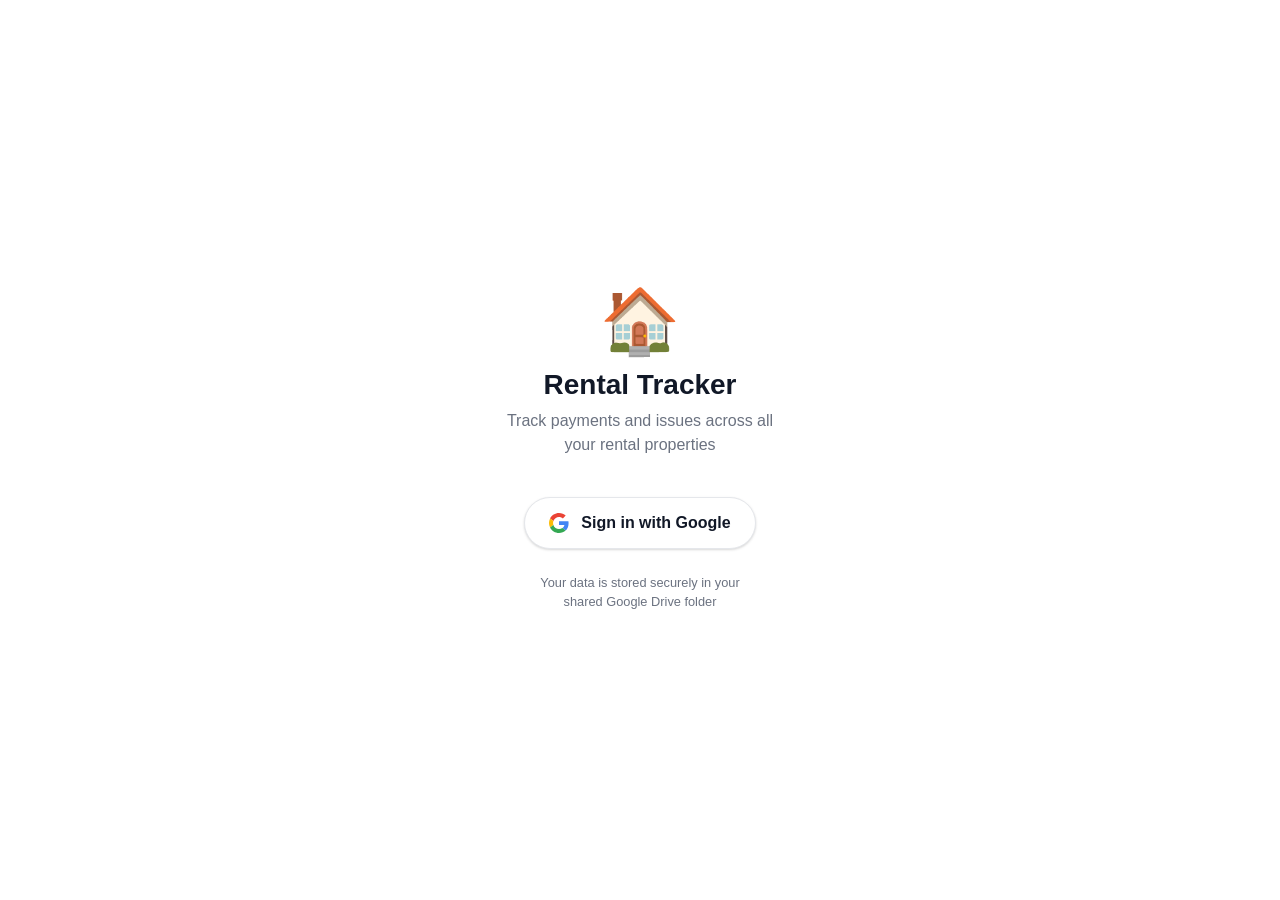
<file: index.html>
<!DOCTYPE html>
<html lang="en">
<head>
  <meta charset="UTF-8" />
  <meta name="viewport" content="width=device-width, initial-scale=1.0, viewport-fit=cover" />
  <meta name="apple-mobile-web-app-capable" content="yes" />
  <meta name="apple-mobile-web-app-status-bar-style" content="default" />
  <meta name="apple-mobile-web-app-title" content="Rental Tracker" />
  <meta name="theme-color" content="#2563eb" />
  <title>Rental Tracker</title>
  <link rel="manifest" href="manifest.json" />
  <link rel="apple-touch-icon" href="icons/apple-touch-icon.png" />
  <link rel="stylesheet" href="style.css" />
  <script src="https://accounts.google.com/gsi/client" async defer></script>
</head>
<body>

<!-- ══════════════════════════════════════════════════════════
     SIGN-IN SCREEN
══════════════════════════════════════════════════════════ -->
<div id="screen-signin" class="screen active">
  <div class="signin-wrapper">
    <div class="signin-logo">🏠</div>
    <h1 class="signin-title">Rental Tracker</h1>
    <p class="signin-subtitle">Track payments and issues across all your rental properties</p>
    <button id="btn-signin" class="btn-google">
      <svg width="20" height="20" viewBox="0 0 48 48" aria-hidden="true">
        <path fill="#EA4335" d="M24 9.5c3.54 0 6.71 1.22 9.21 3.6l6.85-6.85C35.9 2.38 30.47 0 24 0 14.62 0 6.51 5.38 2.56 13.22l7.98 6.19C12.43 13.72 17.74 9.5 24 9.5z"/>
        <path fill="#4285F4" d="M46.98 24.55c0-1.57-.15-3.09-.38-4.55H24v9.02h12.94c-.58 2.96-2.26 5.48-4.78 7.18l7.73 6c4.51-4.18 7.09-10.36 7.09-17.65z"/>
        <path fill="#FBBC05" d="M10.53 28.59c-.48-1.45-.76-2.99-.76-4.59s.27-3.14.76-4.59l-7.98-6.19C.92 16.46 0 20.12 0 24c0 3.88.92 7.54 2.56 10.78l7.97-6.19z"/>
        <path fill="#34A853" d="M24 48c6.48 0 11.93-2.13 15.89-5.81l-7.73-6c-2.15 1.45-4.92 2.3-8.16 2.3-6.26 0-11.57-4.22-13.47-9.91l-7.98 6.19C6.51 42.62 14.62 48 24 48z"/>
      </svg>
      Sign in with Google
    </button>
    <p class="signin-note">Your data is stored securely in your shared Google Drive folder</p>
  </div>
</div>

<!-- ══════════════════════════════════════════════════════════
     MAIN APP SHELL
══════════════════════════════════════════════════════════ -->
<div id="screen-app" class="screen">

  <!-- Header -->
  <header class="app-header">
    <button id="btn-back" class="icon-btn hidden" title="Back" aria-label="Back">
      <svg width="22" height="22" viewBox="0 0 24 24" fill="none" stroke="currentColor" stroke-width="2.2" stroke-linecap="round" stroke-linejoin="round"><polyline points="15 18 9 12 15 6"></polyline></svg>
    </button>
    <span id="header-title" class="header-title">Dashboard</span>
    <div class="header-right">
      <span id="sync-status" class="sync-status"></span>
      <button id="btn-sync" class="icon-btn" title="Sync now" aria-label="Sync">
        <svg width="20" height="20" viewBox="0 0 24 24" fill="none" stroke="currentColor" stroke-width="2.2" stroke-linecap="round" stroke-linejoin="round">
          <polyline points="1 4 1 10 7 10"></polyline><polyline points="23 20 23 14 17 14"></polyline>
          <path d="M20.49 9A9 9 0 0 0 5.64 5.64L1 10m22 4l-4.64 4.36A9 9 0 0 1 3.51 15"></path>
        </svg>
      </button>
      <button id="btn-user-menu" class="icon-btn user-avatar" title="Account" aria-label="Account">?</button>
    </div>
  </header>

  <!-- User dropdown -->
  <div id="user-dropdown" class="user-dropdown hidden" role="menu">
    <div id="user-info-name" class="user-info-name"></div>
    <div id="user-info-email" class="user-info-email"></div>
    <div id="last-updated-info" class="last-updated-info"></div>
    <button id="btn-signout" class="btn-signout">Sign out</button>
  </div>

  <!-- ── DASHBOARD ── -->
  <main id="page-dashboard" class="page active">
    <div class="page-content">
      <div id="summary-cards" class="summary-cards"></div>
      <h2 class="section-heading">Properties Overview</h2>
      <div id="dashboard-list" class="card-list"></div>
    </div>
  </main>

  <!-- ── PROPERTIES ── -->
  <main id="page-properties" class="page">
    <div class="page-content">
      <div class="page-actions">
        <button id="btn-add-property" class="btn-primary">+ Add Property</button>
      </div>
      <div id="properties-list" class="card-list"></div>
    </div>
  </main>

  <!-- ── PROPERTY DETAIL (full-screen overlay) ── -->
  <main id="page-property-detail" class="page detail-page"></main>

  <!-- ── PAYMENTS ── -->
  <main id="page-payments" class="page">
    <div class="page-content">
      <div class="filter-row">
        <label class="filter-label" for="payment-property-filter">Property</label>
        <select id="payment-property-filter" class="select-input"></select>
      </div>
      <div class="page-actions">
        <button id="btn-add-payment" class="btn-primary">+ Log Payment</button>
      </div>
      <div id="payments-list" class="card-list"></div>
    </div>
  </main>

  <!-- ── ISSUES ── -->
  <main id="page-issues" class="page">
    <div class="page-content">
      <div class="filter-row">
        <label class="filter-label" for="issue-property-filter">Property</label>
        <select id="issue-property-filter" class="select-input"></select>
      </div>
      <div class="page-actions">
        <button id="btn-add-issue" class="btn-primary">+ Log Issue</button>
      </div>
      <div id="issues-list" class="card-list"></div>
    </div>
  </main>

  <!-- Bottom nav -->
  <nav class="bottom-nav" aria-label="Main navigation">
    <button class="nav-btn active" data-page="dashboard" aria-label="Dashboard">
      <svg width="22" height="22" viewBox="0 0 24 24" fill="none" stroke="currentColor" stroke-width="2" stroke-linecap="round" stroke-linejoin="round" aria-hidden="true">
        <rect x="3" y="3" width="7" height="7"></rect><rect x="14" y="3" width="7" height="7"></rect>
        <rect x="14" y="14" width="7" height="7"></rect><rect x="3" y="14" width="7" height="7"></rect>
      </svg>
      <span>Dashboard</span>
    </button>
    <button class="nav-btn" data-page="properties" aria-label="Properties">
      <svg width="22" height="22" viewBox="0 0 24 24" fill="none" stroke="currentColor" stroke-width="2" stroke-linecap="round" stroke-linejoin="round" aria-hidden="true">
        <path d="M3 9l9-7 9 7v11a2 2 0 0 1-2 2H5a2 2 0 0 1-2-2z"></path>
        <polyline points="9 22 9 12 15 12 15 22"></polyline>
      </svg>
      <span>Properties</span>
    </button>
    <button class="nav-btn" data-page="payments" aria-label="Payments">
      <svg width="22" height="22" viewBox="0 0 24 24" fill="none" stroke="currentColor" stroke-width="2" stroke-linecap="round" stroke-linejoin="round" aria-hidden="true">
        <rect x="1" y="4" width="22" height="16" rx="2" ry="2"></rect>
        <line x1="1" y1="10" x2="23" y2="10"></line>
      </svg>
      <span>Payments</span>
    </button>
    <button class="nav-btn" data-page="issues" aria-label="Issues">
      <svg width="22" height="22" viewBox="0 0 24 24" fill="none" stroke="currentColor" stroke-width="2" stroke-linecap="round" stroke-linejoin="round" aria-hidden="true">
        <circle cx="12" cy="12" r="10"></circle>
        <line x1="12" y1="8" x2="12" y2="12"></line>
        <line x1="12" y1="16" x2="12.01" y2="16"></line>
      </svg>
      <span>Issues</span>
    </button>
  </nav>
</div>

<!-- ══════════════════════════════════════════════════════════
     MODALS
══════════════════════════════════════════════════════════ -->

<!-- Property Modal -->
<div id="modal-property" class="modal-overlay hidden" role="dialog" aria-modal="true" aria-labelledby="modal-property-title">
  <div class="modal">
    <div class="modal-header">
      <h2 id="modal-property-title">Add Property</h2>
      <button class="modal-close" data-modal="modal-property" aria-label="Close">&times;</button>
    </div>
    <form id="form-property" class="modal-form" novalidate>
      <input type="hidden" id="prop-id" />
      <label class="form-label">Property Name / Address *
        <input type="text" id="prop-name" class="form-input" placeholder="e.g. 123 Main Street" required autocomplete="off" />
      </label>
      <div class="form-actions">
        <button type="button" class="btn-secondary modal-close" data-modal="modal-property">Cancel</button>
        <button type="submit" class="btn-primary">Save Property</button>
      </div>
    </form>
  </div>
</div>

<!-- Tenancy Modal (Add / Edit current tenant) -->
<div id="modal-tenancy" class="modal-overlay hidden" role="dialog" aria-modal="true" aria-labelledby="modal-tenancy-title">
  <div class="modal">
    <div class="modal-header">
      <h2 id="modal-tenancy-title">Add Tenant</h2>
      <button class="modal-close" data-modal="modal-tenancy" aria-label="Close">&times;</button>
    </div>
    <form id="form-tenancy" class="modal-form" novalidate>
      <input type="hidden" id="ten-prop-id" />
      <input type="hidden" id="ten-id" />
      <label class="form-label">Tenant Name *
        <input type="text" id="ten-name" class="form-input" placeholder="e.g. John Smith" required autocomplete="off" />
      </label>
      <label class="form-label">WhatsApp Phone Number
        <input type="tel" id="ten-phone" class="form-input" placeholder="e.g. +12015550123" autocomplete="off" />
      </label>
      <label class="form-label">Lease Start Date *
        <input type="date" id="ten-lease-start" class="form-input" required />
      </label>
      <label class="form-label">Monthly Rent (₹) *
        <input type="number" id="ten-rent" class="form-input" placeholder="e.g. 15000" min="0" step="0.01" required />
      </label>
      <label class="form-label">Deposit Paid (₹) *
        <input type="number" id="ten-deposit" class="form-input" placeholder="e.g. 3000" min="0" step="0.01" required />
      </label>
      <label class="form-label">Yearly Rent Increment (%) *
        <input type="number" id="ten-increment" class="form-input" placeholder="e.g. 3" min="0" step="0.1" value="0" required />
      </label>
      <label class="form-label">Payment Due Day of Month *
        <input type="number" id="ten-due-day" class="form-input" placeholder="e.g. 1" min="1" max="28" value="1" required />
      </label>
      <div id="ten-end-note" class="info-box hidden">
        Past tenancy records are read-only — editing applies to current tenant only.
      </div>
      <div class="form-actions">
        <button type="button" class="btn-secondary modal-close" data-modal="modal-tenancy">Cancel</button>
        <button type="submit" class="btn-primary">Save Tenant</button>
      </div>
    </form>
  </div>
</div>

<!-- End Tenancy & Add New Tenant Modal -->
<div id="modal-end-tenancy" class="modal-overlay hidden" role="dialog" aria-modal="true" aria-labelledby="modal-end-tenancy-title">
  <div class="modal">
    <div class="modal-header">
      <h2 id="modal-end-tenancy-title">Change Tenant</h2>
      <button class="modal-close" data-modal="modal-end-tenancy" aria-label="Close">&times;</button>
    </div>
    <form id="form-end-tenancy" class="modal-form" novalidate>
      <input type="hidden" id="end-ten-prop-id" />
      <input type="hidden" id="end-ten-id" />

      <div class="warning-box">
        <strong>⚠ Ending tenancy for: <span id="end-ten-name"></span></strong><br />
        All their payment history will be permanently preserved. This cannot be undone.
      </div>

      <div class="form-section-label">Step 1 — Close current tenancy</div>
      <label class="form-label">Lease End Date *
        <input type="date" id="end-ten-date" class="form-input" required />
      </label>

      <div class="form-section-label" style="margin-top:20px">Step 2 — New tenant details</div>
      <label class="form-label">New Tenant Name *
        <input type="text" id="new-ten-name" class="form-input" placeholder="e.g. Jane Doe" required autocomplete="off" />
      </label>
      <label class="form-label">WhatsApp Phone Number
        <input type="tel" id="new-ten-phone" class="form-input" placeholder="e.g. +12015550123" autocomplete="off" />
      </label>
      <label class="form-label">Lease Start Date *
        <input type="date" id="new-ten-lease-start" class="form-input" required />
      </label>
      <label class="form-label">Monthly Rent (₹) *
        <input type="number" id="new-ten-rent" class="form-input" placeholder="e.g. 16000" min="0" step="0.01" required />
      </label>
      <label class="form-label">Deposit Paid (₹) *
        <input type="number" id="new-ten-deposit" class="form-input" placeholder="e.g. 3200" min="0" step="0.01" required />
      </label>
      <label class="form-label">Yearly Rent Increment (%) *
        <input type="number" id="new-ten-increment" class="form-input" placeholder="e.g. 3" min="0" step="0.1" value="0" required />
      </label>
      <label class="form-label">Payment Due Day of Month *
        <input type="number" id="new-ten-due-day" class="form-input" placeholder="e.g. 1" min="1" max="28" value="1" required />
      </label>
      <div class="form-actions">
        <button type="button" class="btn-secondary modal-close" data-modal="modal-end-tenancy">Cancel</button>
        <button type="submit" class="btn-danger">End Tenancy &amp; Add New</button>
      </div>
    </form>
  </div>
</div>

<!-- Payment Modal -->
<div id="modal-payment" class="modal-overlay hidden" role="dialog" aria-modal="true" aria-labelledby="modal-payment-title">
  <div class="modal">
    <div class="modal-header">
      <h2 id="modal-payment-title">Log Payment</h2>
      <button class="modal-close" data-modal="modal-payment" aria-label="Close">&times;</button>
    </div>
    <form id="form-payment" class="modal-form" novalidate>
      <input type="hidden" id="pay-id" />
      <input type="hidden" id="pay-prop-id" />
      <input type="hidden" id="pay-tenancy-id" />
      <label class="form-label">Due Date *
        <input type="date" id="pay-due-date" class="form-input" required />
      </label>
      <label class="form-label">Amount Due (₹) *
        <input type="number" id="pay-amount-due" class="form-input" placeholder="e.g. 15000" min="0" step="0.01" required />
      </label>
      <label class="form-label">Amount Paid (₹)
        <input type="number" id="pay-amount-paid" class="form-input" placeholder="e.g. 1500" min="0" step="0.01" />
      </label>
      <label class="form-label">Date Received
        <input type="date" id="pay-date-received" class="form-input" />
      </label>
      <label class="form-label">Notes
        <input type="text" id="pay-notes" class="form-input" placeholder="Optional" autocomplete="off" />
      </label>
      <div id="pay-status-preview" class="status-preview"></div>
      <div class="form-actions">
        <button type="button" class="btn-secondary modal-close" data-modal="modal-payment">Cancel</button>
        <button type="submit" class="btn-primary">Save Payment</button>
      </div>
    </form>
  </div>
</div>

<!-- Issue Modal -->
<div id="modal-issue" class="modal-overlay hidden" role="dialog" aria-modal="true" aria-labelledby="modal-issue-title">
  <div class="modal">
    <div class="modal-header">
      <h2 id="modal-issue-title">Log Issue</h2>
      <button class="modal-close" data-modal="modal-issue" aria-label="Close">&times;</button>
    </div>
    <form id="form-issue" class="modal-form" novalidate>
      <input type="hidden" id="issue-id" />
      <input type="hidden" id="issue-prop-id" />
      <label class="form-label">Date *
        <input type="date" id="issue-date" class="form-input" required />
      </label>
      <label class="form-label">Description *
        <input type="text" id="issue-desc" class="form-input" placeholder="e.g. Leaking tap in bathroom" required autocomplete="off" />
      </label>
      <label class="form-label">Status *
        <select id="issue-status-sel" class="form-input select-input" required>
          <option value="Open">Open</option>
          <option value="Resolved">Resolved</option>
        </select>
      </label>
      <div class="form-actions">
        <button type="button" class="btn-secondary modal-close" data-modal="modal-issue">Cancel</button>
        <button type="submit" class="btn-primary">Save Issue</button>
      </div>
    </form>
  </div>
</div>

<!-- Confirm Modal -->
<div id="modal-confirm" class="modal-overlay hidden" role="dialog" aria-modal="true" aria-labelledby="modal-confirm-title">
  <div class="modal modal-sm">
    <div class="modal-header">
      <h2 id="modal-confirm-title">Confirm</h2>
    </div>
    <p id="confirm-message" class="confirm-message"></p>
    <div class="form-actions">
      <button id="confirm-cancel" class="btn-secondary">Cancel</button>
      <button id="confirm-ok" class="btn-danger">Confirm</button>
    </div>
  </div>
</div>

<!-- Toast notification -->
<div id="toast" class="toast hidden" role="alert" aria-live="polite"></div>

<script src="drive.js"></script>
<script src="app.js"></script>
</body>
</html>
</file>
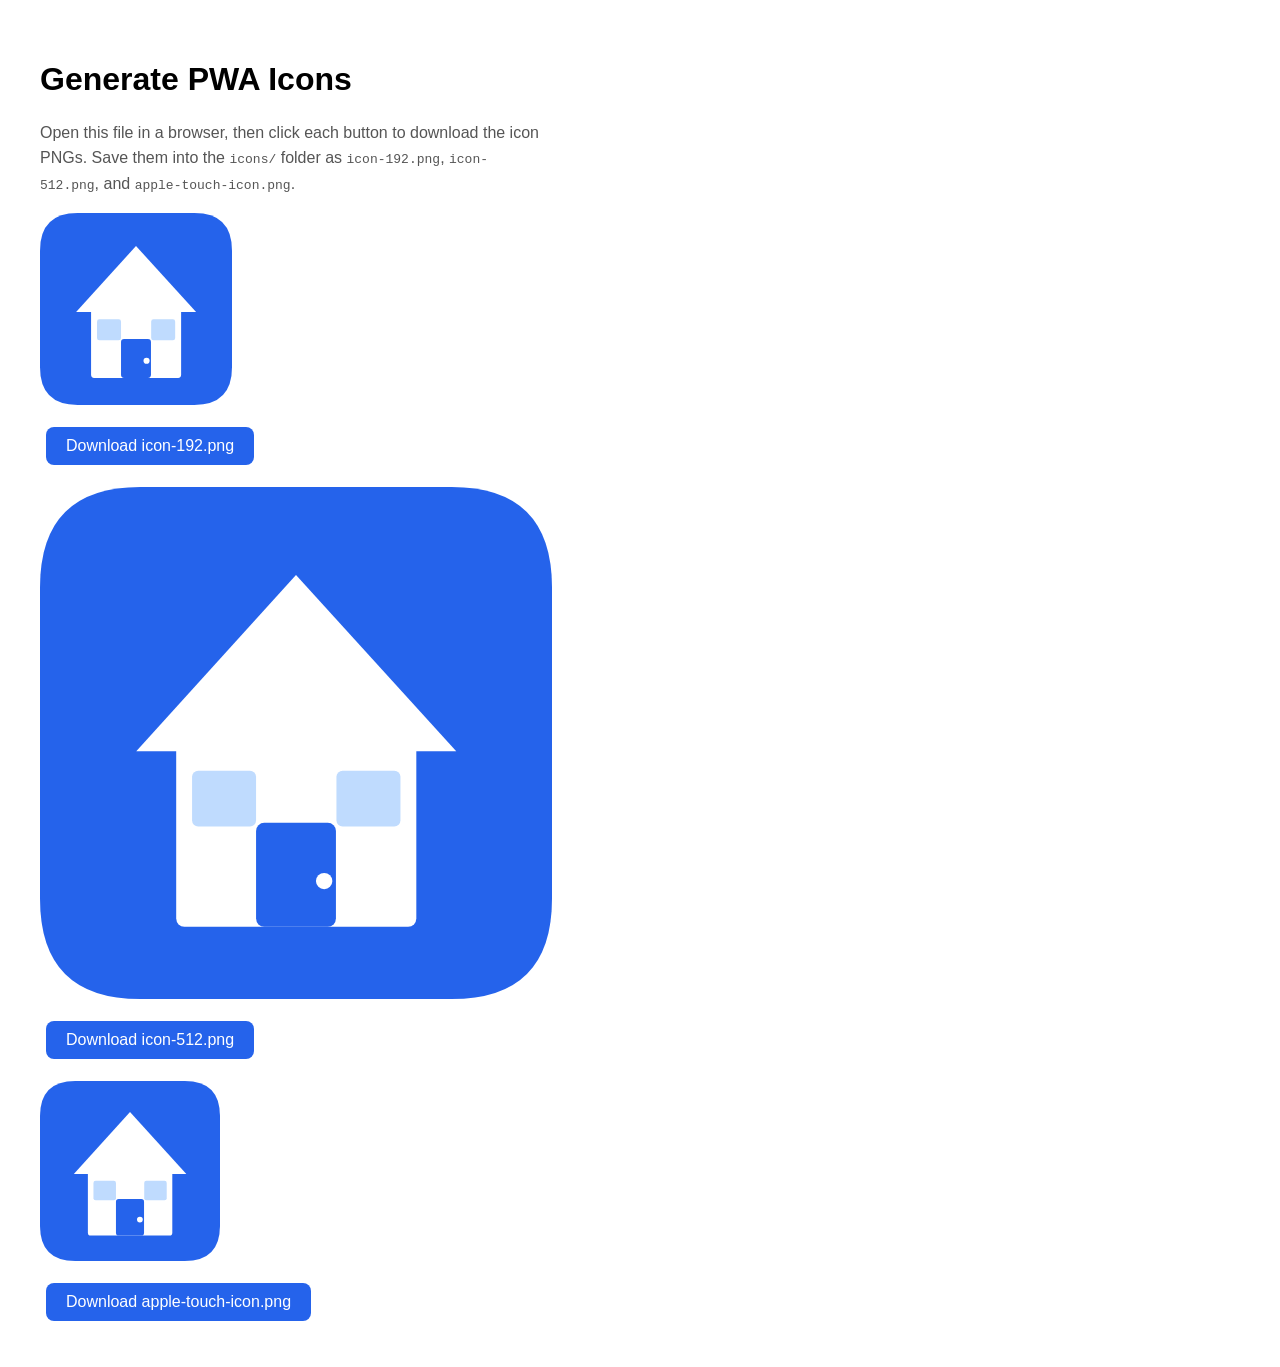
<file: generate-icons.html>
<!DOCTYPE html>
<html lang="en">
<head>
  <meta charset="UTF-8">
  <title>Generate PWA Icons</title>
  <style>
    body { font-family: sans-serif; padding: 32px; max-width: 500px; }
    button { padding: 10px 20px; background: #2563eb; color: white; border: none;
             border-radius: 8px; cursor: pointer; font-size: 1rem; margin: 6px; }
    button:hover { background: #1d4ed8; }
    canvas { display: block; margin: 16px 0; border-radius: 12px; }
    p { color: #555; line-height: 1.6; }
  </style>
</head>
<body>
  <h1>Generate PWA Icons</h1>
  <p>Open this file in a browser, then click each button to download the icon PNGs.
     Save them into the <code>icons/</code> folder as <code>icon-192.png</code>,
     <code>icon-512.png</code>, and <code>apple-touch-icon.png</code>.</p>

  <canvas id="c192" width="192" height="192"></canvas>
  <button onclick="download('c192','icon-192.png')">Download icon-192.png</button>

  <canvas id="c512" width="512" height="512"></canvas>
  <button onclick="download('c512','icon-512.png')">Download icon-512.png</button>

  <canvas id="c180" width="180" height="180"></canvas>
  <button onclick="download('c180','apple-touch-icon.png')">Download apple-touch-icon.png</button>

  <script>
    function drawIcon(canvas) {
      const s = canvas.width;
      const ctx = canvas.getContext('2d');
      const r = s * 0.196; // corner radius

      // Background
      ctx.beginPath();
      ctx.moveTo(r, 0);
      ctx.lineTo(s - r, 0);
      ctx.quadraticCurveTo(s, 0, s, r);
      ctx.lineTo(s, s - r);
      ctx.quadraticCurveTo(s, s, s - r, s);
      ctx.lineTo(r, s);
      ctx.quadraticCurveTo(0, s, 0, s - r);
      ctx.lineTo(0, r);
      ctx.quadraticCurveTo(0, 0, r, 0);
      ctx.closePath();
      ctx.fillStyle = '#2563eb';
      ctx.fill();

      const cx = s / 2;

      // House body
      ctx.fillStyle = 'white';
      const bodyX = s * 0.266, bodyY = s * 0.484;
      const bodyW = s * 0.469, bodyH = s * 0.375;
      ctx.beginPath();
      ctx.roundRect(bodyX, bodyY, bodyW, bodyH, s * 0.016);
      ctx.fill();

      // Roof (triangle)
      ctx.beginPath();
      ctx.moveTo(cx, s * 0.172);
      ctx.lineTo(s * 0.188, s * 0.516);
      ctx.lineTo(s * 0.813, s * 0.516);
      ctx.closePath();
      ctx.fillStyle = 'white';
      ctx.fill();

      // Door
      ctx.fillStyle = '#2563eb';
      const dX = cx - s * 0.078, dY = s * 0.656;
      const dW = s * 0.156, dH = s * 0.203;
      ctx.beginPath();
      ctx.roundRect(dX, dY, dW, dH, s * 0.016);
      ctx.fill();

      // Door knob
      ctx.fillStyle = 'white';
      ctx.beginPath();
      ctx.arc(cx + s * 0.055, dY + dH * 0.56, s * 0.016, 0, Math.PI * 2);
      ctx.fill();

      // Left window
      ctx.fillStyle = '#bfdbfe';
      ctx.beginPath();
      ctx.roundRect(bodyX + s * 0.031, bodyY + s * 0.070, s * 0.125, s * 0.109, s * 0.012);
      ctx.fill();

      // Right window
      ctx.beginPath();
      ctx.roundRect(bodyX + bodyW - s * 0.031 - s * 0.125, bodyY + s * 0.070, s * 0.125, s * 0.109, s * 0.012);
      ctx.fill();
    }

    // Draw all canvases
    ['c192', 'c512', 'c180'].forEach(id => drawIcon(document.getElementById(id)));

    function download(canvasId, filename) {
      const canvas = document.getElementById(canvasId);
      const a = document.createElement('a');
      a.download = filename;
      a.href = canvas.toDataURL('image/png');
      a.click();
    }
  </script>
</body>
</html>
</file>
<file: style.css>
/* ══════════════════════════════════════════════════════════
   RENTAL TRACKER — MOBILE-FIRST CSS
   Optimised for iPhone / Safari PWA
══════════════════════════════════════════════════════════ */

/* ── Reset & Base ─────────────────────────────────────── */
*, *::before, *::after { box-sizing: border-box; margin: 0; padding: 0; }

:root {
  --blue:       #2563eb;
  --blue-dark:  #1d4ed8;
  --blue-light: #eff6ff;
  --green:      #16a34a;
  --green-bg:   #dcfce7;
  --amber:      #d97706;
  --amber-bg:   #fef3c7;
  --red:        #dc2626;
  --red-bg:     #fee2e2;
  --grey:       #6b7280;
  --grey-bg:    #f3f4f6;
  --grey-light: #e5e7eb;
  --text:       #111827;
  --text-muted: #6b7280;
  --surface:    #ffffff;
  --bg:         #f9fafb;
  --border:     #e5e7eb;
  --radius:     12px;
  --radius-sm:  8px;
  --shadow:     0 1px 3px rgba(0,0,0,.10), 0 1px 2px rgba(0,0,0,.06);
  --shadow-md:  0 4px 6px rgba(0,0,0,.07), 0 2px 4px rgba(0,0,0,.06);
  --nav-h:      68px;
  --header-h:   56px;
  --safe-bottom: env(safe-area-inset-bottom, 0px);
  --safe-top:    env(safe-area-inset-top, 0px);
}

html, body {
  height: 100%;
  font-family: -apple-system, BlinkMacSystemFont, 'Segoe UI', Roboto, sans-serif;
  font-size: 16px;
  color: var(--text);
  background: var(--bg);
  -webkit-font-smoothing: antialiased;
  -webkit-text-size-adjust: 100%;
  overscroll-behavior: none;
}

/* ── Screens ──────────────────────────────────────────── */
.screen {
  display: none;
  position: fixed;
  inset: 0;
  overflow: hidden;
}
.screen.active { display: flex; flex-direction: column; }

/* ── Sign-in Screen ───────────────────────────────────── */
.signin-wrapper {
  display: flex;
  flex-direction: column;
  align-items: center;
  justify-content: center;
  min-height: 100%;
  padding: 40px 32px;
  text-align: center;
  background: var(--surface);
}
.signin-logo { font-size: 64px; margin-bottom: 16px; line-height: 1; }
.signin-title { font-size: 1.75rem; font-weight: 700; color: var(--text); margin-bottom: 8px; }
.signin-subtitle { color: var(--text-muted); font-size: 1rem; line-height: 1.5; margin-bottom: 40px; max-width: 280px; }
.btn-google {
  display: flex; align-items: center; gap: 12px;
  padding: 14px 24px;
  background: var(--surface);
  border: 1.5px solid var(--border);
  border-radius: 999px;
  font-size: 1rem; font-weight: 600;
  color: var(--text);
  cursor: pointer;
  box-shadow: var(--shadow);
  transition: box-shadow .15s;
  min-height: 52px;
}
.btn-google:active { box-shadow: none; transform: scale(0.98); }
.signin-note { margin-top: 24px; color: var(--text-muted); font-size: 0.8rem; max-width: 240px; line-height: 1.5; }

/* ── App Shell ────────────────────────────────────────── */
#screen-app { background: var(--bg); }

/* ── Header ───────────────────────────────────────────── */
.app-header {
  display: flex;
  align-items: center;
  gap: 8px;
  height: var(--header-h);
  padding: 0 12px;
  padding-top: var(--safe-top);
  background: var(--surface);
  border-bottom: 1px solid var(--border);
  flex-shrink: 0;
  z-index: 100;
}
.header-title {
  flex: 1;
  font-size: 1.05rem;
  font-weight: 700;
  color: var(--text);
  white-space: nowrap;
  overflow: hidden;
  text-overflow: ellipsis;
}
.header-right {
  display: flex;
  align-items: center;
  gap: 4px;
  flex-shrink: 0;
}
.icon-btn {
  display: flex; align-items: center; justify-content: center;
  width: 40px; height: 40px; border-radius: 50%;
  border: none; background: transparent;
  color: var(--text); cursor: pointer;
  transition: background .15s;
  -webkit-tap-highlight-color: transparent;
}
.icon-btn:active { background: var(--grey-bg); }
.user-avatar {
  background: var(--blue);
  color: white;
  font-weight: 700;
  font-size: 0.9rem;
}

/* ── Sync Status ──────────────────────────────────────── */
.sync-status {
  font-size: 0.72rem;
  font-weight: 600;
  padding: 3px 8px;
  border-radius: 999px;
  white-space: nowrap;
}
.sync-saved   { background: var(--green-bg); color: var(--green); }
.sync-saving  { background: var(--amber-bg); color: var(--amber); }
.sync-error   { background: var(--red-bg);   color: var(--red);   }

/* ── User Dropdown ────────────────────────────────────── */
.user-dropdown {
  position: absolute;
  top: calc(var(--header-h) + 4px);
  right: 12px;
  background: var(--surface);
  border: 1px solid var(--border);
  border-radius: var(--radius);
  box-shadow: var(--shadow-md);
  padding: 12px 16px;
  min-width: 220px;
  z-index: 200;
}
.user-info-name { font-weight: 700; font-size: 0.95rem; }
.user-info-email { color: var(--text-muted); font-size: 0.8rem; margin-top: 2px; }
.last-updated-info { color: var(--text-muted); font-size: 0.75rem; margin-top: 8px; line-height: 1.4; border-top: 1px solid var(--border); padding-top: 8px; }
.btn-signout {
  margin-top: 12px; width: 100%;
  padding: 10px; border-radius: var(--radius-sm);
  border: 1.5px solid var(--border);
  background: transparent; color: var(--text);
  font-size: 0.9rem; font-weight: 600; cursor: pointer;
}
.btn-signout:active { background: var(--grey-bg); }

/* ── Pages ────────────────────────────────────────────── */
.page {
  display: none;
  flex: 1;
  overflow-y: auto;
  -webkit-overflow-scrolling: touch;
}
.page.active { display: block; }

/* Property detail is a full-screen overlay on top */
.detail-page {
  position: absolute;
  top: var(--header-h);
  left: 0; right: 0;
  bottom: var(--nav-h);
  background: var(--bg);
  z-index: 50;
  overflow-y: auto;
  -webkit-overflow-scrolling: touch;
}

.page-content {
  padding: 16px 16px calc(var(--nav-h) + 16px + var(--safe-bottom));
}
.detail-page .page-content {
  padding: 16px 16px 24px;
}

/* ── Bottom Nav ───────────────────────────────────────── */
.bottom-nav {
  display: flex;
  height: calc(var(--nav-h) + var(--safe-bottom));
  padding-bottom: var(--safe-bottom);
  background: var(--surface);
  border-top: 1px solid var(--border);
  flex-shrink: 0;
}
.nav-btn {
  flex: 1;
  display: flex; flex-direction: column; align-items: center; justify-content: center; gap: 3px;
  border: none; background: transparent;
  color: var(--text-muted);
  font-size: 0.67rem; font-weight: 500; letter-spacing: 0.02em;
  cursor: pointer;
  transition: color .15s;
  -webkit-tap-highlight-color: transparent;
  min-height: 52px;
}
.nav-btn.active { color: var(--blue); }
.nav-btn svg { transition: stroke .15s; }
.nav-btn.active svg { stroke: var(--blue); }
.nav-btn:active { opacity: 0.7; }

/* ── Summary Cards ────────────────────────────────────── */
.summary-cards {
  display: grid;
  grid-template-columns: 1fr 1fr;
  gap: 10px;
  margin-bottom: 20px;
}
.summary-card {
  background: var(--surface);
  border-radius: var(--radius);
  padding: 14px 16px;
  box-shadow: var(--shadow);
  text-align: center;
}
.summary-card--alert { background: var(--red-bg); }
.summary-card--warn  { background: var(--amber-bg); }
.summary-value { font-size: 1.6rem; font-weight: 800; line-height: 1; }
.summary-label { font-size: 0.75rem; color: var(--text-muted); margin-top: 4px; }
.summary-card--alert .summary-value,
.summary-card--alert .summary-label { color: var(--red); }
.summary-card--warn .summary-value,
.summary-card--warn .summary-label  { color: var(--amber); }

/* ── Section Heading ──────────────────────────────────── */
.section-heading {
  font-size: 0.8rem;
  font-weight: 700;
  text-transform: uppercase;
  letter-spacing: 0.06em;
  color: var(--text-muted);
  margin-bottom: 10px;
}

/* ── Card List ────────────────────────────────────────── */
.card-list { display: flex; flex-direction: column; gap: 10px; }

/* ── Property Card ────────────────────────────────────── */
.prop-card {
  background: var(--surface);
  border-radius: var(--radius);
  padding: 14px 16px;
  box-shadow: var(--shadow);
  border-left: 4px solid var(--grey-light);
  cursor: pointer;
  transition: box-shadow .15s;
  -webkit-tap-highlight-color: transparent;
}
.prop-card:active { box-shadow: none; }
.prop-card--overdue  { border-left-color: var(--red); }
.prop-card--partial  { border-left-color: var(--amber); }
.prop-card--paid     { border-left-color: var(--green); }
.prop-card--inactive { opacity: 0.55; }

.prop-card-header {
  display: flex; align-items: center; justify-content: space-between; gap: 8px;
  cursor: pointer;
}
.prop-card-name { font-size: 1rem; font-weight: 700; line-height: 1.3; }
.prop-card-meta { display: flex; gap: 12px; font-size: 0.82rem; color: var(--text-muted); margin-top: 5px; flex-wrap: wrap; }
.prop-card-issues { margin-top: 6px; font-size: 0.78rem; color: var(--amber); font-weight: 600; }
.chevron-icon { flex-shrink: 0; color: var(--grey); }

.card-actions {
  display: flex; gap: 8px; margin-top: 12px;
  padding-top: 10px; border-top: 1px solid var(--border);
  flex-wrap: wrap;
}

/* ── Page Actions ─────────────────────────────────────── */
.page-actions { margin-bottom: 14px; }

/* ── Filter Row ───────────────────────────────────────── */
.filter-row { margin-bottom: 14px; }
.filter-label { display: block; font-size: 0.78rem; font-weight: 600; color: var(--text-muted); margin-bottom: 6px; }

/* ── Buttons ──────────────────────────────────────────── */
.btn-primary, .btn-secondary, .btn-danger {
  display: inline-flex; align-items: center; justify-content: center;
  padding: 12px 20px;
  border-radius: var(--radius-sm);
  font-size: 0.95rem; font-weight: 600;
  border: none; cursor: pointer;
  transition: opacity .15s, transform .1s;
  min-height: 46px;
  -webkit-tap-highlight-color: transparent;
}
.btn-primary  { background: var(--blue); color: white; }
.btn-secondary { background: var(--grey-bg); color: var(--text); border: 1.5px solid var(--border); }
.btn-danger   { background: var(--red); color: white; }
.btn-primary:active, .btn-danger:active { opacity: 0.85; }
.btn-secondary:active { opacity: 0.7; }
.btn-full { width: 100%; }

.btn-small {
  display: inline-flex; align-items: center; justify-content: center;
  padding: 7px 14px; border-radius: var(--radius-sm);
  font-size: 0.82rem; font-weight: 600;
  border: none; cursor: pointer; min-height: 36px;
  -webkit-tap-highlight-color: transparent;
}
.btn-small.btn-primary    { background: var(--blue); color: white; }
.btn-small.btn-secondary  { background: var(--grey-bg); color: var(--text); border: 1.5px solid var(--border); }
.btn-small.btn-danger-outline { background: transparent; color: var(--red); border: 1.5px solid var(--red); }
.btn-small:active { opacity: 0.7; }

.btn-tiny {
  display: inline-flex; align-items: center; justify-content: center;
  padding: 5px 10px; border-radius: 6px;
  font-size: 0.76rem; font-weight: 600; border: none; cursor: pointer; min-height: 30px;
  -webkit-tap-highlight-color: transparent;
}
.btn-tiny.btn-secondary  { background: var(--grey-bg); color: var(--text); border: 1px solid var(--border); }
.btn-tiny.btn-danger-outline { background: transparent; color: var(--red); border: 1px solid var(--red); }
.btn-tiny.btn-whatsapp { background: #25d366; color: #fff; border: 1px solid #25d366; }
.btn-tiny:active { opacity: 0.7; }

/* ── Inputs / Forms ───────────────────────────────────── */
.form-label {
  display: flex; flex-direction: column; gap: 6px;
  font-size: 0.85rem; font-weight: 600; color: var(--text);
  margin-bottom: 14px;
}
.form-input, .select-input {
  padding: 12px 14px;
  border: 1.5px solid var(--border);
  border-radius: var(--radius-sm);
  font-size: 1rem; color: var(--text);
  background: var(--surface);
  -webkit-appearance: none;
  appearance: none;
  outline: none;
  min-height: 46px;
  width: 100%;
  transition: border-color .15s;
}
.form-input:focus, .select-input:focus { border-color: var(--blue); }
.select-input {
  background-image: url("data:image/svg+xml,%3Csvg xmlns='http://www.w3.org/2000/svg' width='12' height='8' viewBox='0 0 12 8'%3E%3Cpath d='M1 1l5 5 5-5' stroke='%236b7280' stroke-width='1.5' fill='none' stroke-linecap='round'/%3E%3C/svg%3E");
  background-repeat: no-repeat;
  background-position: right 14px center;
  padding-right: 36px;
}
.form-actions { display: flex; gap: 10px; justify-content: flex-end; margin-top: 4px; }
.form-section-label {
  font-size: 0.75rem; font-weight: 700; text-transform: uppercase; letter-spacing: 0.07em;
  color: var(--blue); padding-bottom: 8px; margin-bottom: 4px; border-bottom: 2px solid var(--blue-light);
}

/* ── Info / Warning boxes ─────────────────────────────── */
.info-box {
  background: var(--blue-light); color: var(--blue);
  border-radius: var(--radius-sm); padding: 10px 14px;
  font-size: 0.82rem; line-height: 1.5; margin-bottom: 14px;
}
.warning-box {
  background: var(--red-bg); color: var(--red);
  border-radius: var(--radius-sm); padding: 12px 14px;
  font-size: 0.85rem; line-height: 1.5; margin-bottom: 16px;
}

/* ── Status Preview ───────────────────────────────────── */
.status-preview {
  min-height: 28px; font-size: 0.85rem; margin-bottom: 8px;
  display: flex; align-items: center; gap: 6px;
}

/* ── Badges ───────────────────────────────────────────── */
.badge {
  display: inline-flex; align-items: center;
  padding: 3px 9px; border-radius: 999px;
  font-size: 0.72rem; font-weight: 700; white-space: nowrap; flex-shrink: 0;
}
.badge-paid        { background: var(--green-bg); color: var(--green); }
.badge-late        { background: var(--amber-bg); color: var(--amber); }
.badge-partial     { background: var(--amber-bg); color: var(--amber); }
.badge-outstanding { background: var(--red-bg);   color: var(--red);   }
.badge-upcoming    { background: var(--grey-bg);  color: var(--grey);  }
.badge-open        { background: var(--amber-bg); color: var(--amber); }
.badge-resolved    { background: var(--green-bg); color: var(--green); }
.badge-inactive    { background: var(--grey-bg);  color: var(--grey);  }

/* ── Modals ───────────────────────────────────────────── */
.modal-overlay {
  position: fixed; inset: 0;
  background: rgba(0,0,0,.45);
  z-index: 300;
  display: flex; align-items: flex-end;
  padding: 0;
  -webkit-backdrop-filter: blur(2px);
  backdrop-filter: blur(2px);
}
.modal {
  background: var(--surface);
  border-radius: var(--radius) var(--radius) 0 0;
  width: 100%;
  max-height: 92vh;
  overflow-y: auto;
  -webkit-overflow-scrolling: touch;
  padding: 0 0 calc(16px + var(--safe-bottom));
  animation: slideUp .22s ease-out;
}
.modal-sm { max-height: 70vh; }
@keyframes slideUp {
  from { transform: translateY(100%); }
  to   { transform: translateY(0); }
}
.modal-header {
  display: flex; align-items: center; justify-content: space-between;
  padding: 18px 20px 12px;
  border-bottom: 1px solid var(--border);
  position: sticky; top: 0;
  background: var(--surface); z-index: 1;
}
.modal-header h2 { font-size: 1.1rem; font-weight: 700; }
.modal-close {
  width: 36px; height: 36px;
  border: none; background: var(--grey-bg); border-radius: 50%;
  font-size: 1.3rem; color: var(--text-muted); cursor: pointer;
  display: flex; align-items: center; justify-content: center;
  line-height: 1;
}
.modal-form { padding: 18px 20px 4px; }
.confirm-message { padding: 16px 20px; font-size: 0.95rem; line-height: 1.5; }

/* ── Property Detail ──────────────────────────────────── */
.detail-section {
  background: var(--surface); border-radius: var(--radius);
  padding: 16px; margin-bottom: 12px;
  box-shadow: var(--shadow);
}
.detail-property-name { font-size: 1.25rem; font-weight: 800; margin-bottom: 4px; }
.section-row {
  display: flex; align-items: center; justify-content: space-between;
  margin-bottom: 12px;
}
.section-row .section-heading { margin-bottom: 0; }

/* ── Tenancy Cards ────────────────────────────────────── */
.tenancy-card {
  border-radius: var(--radius-sm);
  padding: 12px 14px;
  margin-bottom: 8px;
}
.tenancy-card--active  { background: var(--blue-light); border: 1.5px solid var(--blue); }
.tenancy-card--history { background: var(--grey-bg); border: 1px solid var(--border); opacity: 0.8; }
.tenancy-name  { font-size: 1rem; font-weight: 700; margin-bottom: 3px; }
.tenancy-dates { font-size: 0.8rem; color: var(--text-muted); margin-bottom: 8px; }
.tenancy-details {
  display: flex; flex-wrap: wrap; gap: 10px;
  font-size: 0.8rem; color: var(--text-muted); margin-bottom: 6px;
}
.tenancy-details strong { color: var(--text); }
.tenancy-payments-summary { font-size: 0.78rem; color: var(--text-muted); }

/* ── Collapsible ──────────────────────────────────────── */
.collapsible-toggle {
  display: flex; align-items: center; justify-content: space-between;
  width: 100%; padding: 10px 0;
  border: none; background: transparent;
  font-size: 0.9rem; font-weight: 600; color: var(--text);
  cursor: pointer;
}
.collapsible-toggle svg { transition: transform .2s; flex-shrink: 0; }
.collapsible-content { padding-top: 8px; }

/* ── Payment Rows ─────────────────────────────────────── */
.tenancy-payments-section { margin-bottom: 16px; }
.tenancy-payments-header {
  display: flex; align-items: baseline; gap: 10px; flex-wrap: wrap;
  padding: 8px 0; border-bottom: 1px solid var(--border); margin-bottom: 6px;
  font-size: 0.85rem;
}
.payment-row {
  background: var(--surface);
  border: 1px solid var(--border);
  border-radius: var(--radius-sm);
  padding: 12px 14px;
  margin-bottom: 8px;
}
.payment-row-top {
  display: flex; align-items: center; gap: 8px; flex-wrap: wrap;
  justify-content: space-between;
}
.payment-row-bottom {
  display: flex; align-items: center; gap: 12px; flex-wrap: wrap;
  margin-top: 8px; font-size: 0.78rem; justify-content: space-between;
}
.payment-due-date .label {
  font-size: 0.7rem; text-transform: uppercase; letter-spacing: 0.05em;
  color: var(--text-muted); margin-right: 4px;
}
.payment-due-date { font-size: 0.85rem; }
.row-actions { display: flex; gap: 6px; }

/* Amount comparison — the key visual element */
.payment-amounts {
  display: flex; align-items: baseline; gap: 2px;
  font-size: 0.95rem; font-weight: 700;
  padding: 3px 10px; border-radius: 999px;
}
.amount-paid-val { font-size: 1rem; }
.amount-sep      { opacity: 0.5; font-size: 0.8rem; }
.amount-due-val  { font-size: 0.78rem; opacity: 0.7; }
.payment-amounts.amount-ok   { background: var(--green-bg); color: var(--green); }
.payment-amounts.amount-short { background: var(--red-bg);  color: var(--red); }
.payment-amounts.amount-upcoming { background: var(--grey-bg); color: var(--grey); }

/* ── Issue Cards ──────────────────────────────────────── */
.issue-card {
  background: var(--surface);
  border-radius: var(--radius);
  padding: 14px 16px;
  box-shadow: var(--shadow);
  margin-bottom: 0;
}
.issue-card-top { display: flex; align-items: flex-start; justify-content: space-between; gap: 12px; }
.issue-card-desc { font-size: 0.95rem; font-weight: 600; line-height: 1.4; }
.issue-card-date { font-size: 0.78rem; color: var(--text-muted); margin-top: 3px; }

/* Issue rows (in property detail summary) */
.issue-row {
  display: flex; align-items: center; gap: 8px; padding: 6px 0;
  border-bottom: 1px solid var(--border); font-size: 0.82rem; flex-wrap: wrap;
}
.issue-row:last-child { border-bottom: none; }
.issue-date { color: var(--text-muted); flex-shrink: 0; white-space: nowrap; }
.issue-desc { flex: 1; min-width: 0; }

/* ── Toast ────────────────────────────────────────────── */
.toast {
  position: fixed;
  bottom: calc(var(--nav-h) + 12px + var(--safe-bottom));
  left: 16px; right: 16px;
  background: #1f2937;
  color: white;
  padding: 12px 18px;
  border-radius: var(--radius-sm);
  font-size: 0.9rem;
  z-index: 400;
  box-shadow: var(--shadow-md);
  animation: fadeInUp .2s ease;
}
@keyframes fadeInUp {
  from { opacity: 0; transform: translateY(10px); }
  to   { opacity: 1; transform: translateY(0); }
}

/* ── Utilities ────────────────────────────────────────── */
.hidden       { display: none !important; }
.text-muted   { color: var(--text-muted); }
.empty-state  { padding: 32px 16px; text-align: center; color: var(--text-muted); font-size: 0.9rem; line-height: 1.6; }

/* ── Responsive (tablet+) ─────────────────────────────── */
@media (min-width: 480px) {
  .modal { border-radius: var(--radius); max-width: 460px; margin: auto; align-self: center; }
  .modal-overlay { align-items: center; }
  .summary-cards { grid-template-columns: repeat(4, 1fr); }
}
</file>
